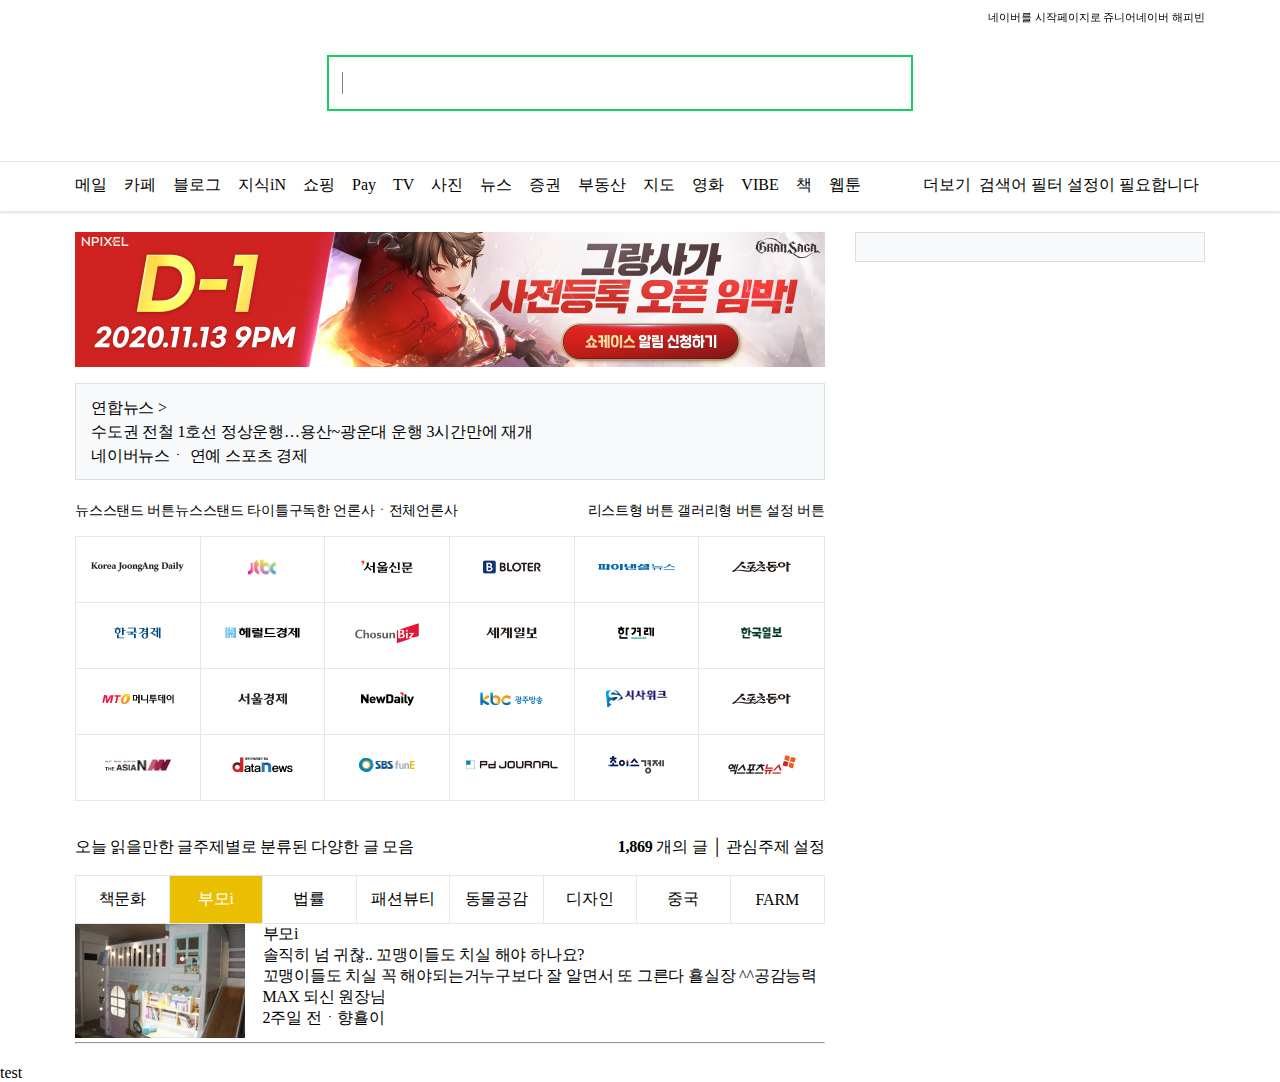
<file: naver_과정/index.html>
<!DOCTYPE html>
<html lang="kor">
<head>
    <title>NAVER</title>
    <meta charset="utf-8" />
    <meta http-equiv="X-UA-Compatible" content="IE=edge" />
    <meta name="viewport" content="width=device-width,initial-scale=1.0,minimum-scale=1.0,maximum-scale=1.0,user-scalable=no">
    <link rel="stylesheet" type="text/css" href="css/style.css">
</head>
<body>
    <div id="container">
        
        <!-- 상단 영역 ------------------------------------------------------------------------------------------------------------------------------------------------------>
        <div id="header">
            <div id="header_top">
                <div id="top_mn">
                <ul>
                    <li><a href="#">네이버를 시작페이지로</a></li>
                    <li><a href="#">쥬니어네이버</a></li>
                    <li><a href="#">해피빈</a></li>
                </ul>
            </div>
            <div id="header_search" class="clear">
                <div id="logo">네이버 로고</div>
                <div id="search_bar" class="cursor">
                    <label for="search" id="search_lb">검색창</label>
                    <fieldset>
                        <input type="text" name="search" id="search" />
                    </fieldset>
                    <i></i>
                </div>
            </div>
            </div>
        </div>
        <div id="header_bottom">
            <div id="header_bottom_area" class="clear">
                <div id="navi">
                    <ul>
                        <li><a href="#">메일</a></li>
                        <li><a href="#">카페</a></li>
                        <li><a href="#">블로그</a></li>
                        <li><a href="#">지식iN</a></li>
                        <li><a href="#">쇼핑</a></li>
                        <li><a href="#">Pay</a></li>
                        <li><a href="#">TV</a></li>
                        <li><a href="#">사진</a></li>
                        <li><a href="#">뉴스</a></li>
                        <li><a href="#">증권</a></li>
                        <li><a href="#">부동산</a></li>
                        <li><a href="#">지도</a></li>
                        <li><a href="#">영화</a></li>
                        <li><a href="#">VIBE</a></li>
                        <li><a href="#">책</a></li>
                        <li><a href="#">웹툰</a></li>
                    </ul>
                </div>
                <div id="more_view"><a href="#">더보기</a></div>
                <div id="ranking">검색어 필터 설정이 필요합니다</div>
            </div>
        </div>
        

        <!-- 중간 영역 ------------------------------------------------------------------------------------------------------------------------------------------------------>
        <div id="content" class="clear"> 
            <div id="article">
                <div class="topbn"><a href="#"><img src="img/topbn.jpg" alt="탑배너" /></a></div>
                <div class="newsbn1">
                    <ul>
                        <li><a href="#">연합뉴스 ></a></li>
                        <li><a href="#">수도권 전철 1호선 정상운행…용산~광운대 운행 3시간만에 재개</a></li>
                        <li>
                            <a href="#">네이버뉴스</a>ㆍ
                            <a href="#">연예</a>
                            <a href="#">스포츠</a>
                            <a href="#">경제</a>
                        </li>
                    </ul>
                </div>
                <div class="newsbn2">
                    <div class="newsbn2_pd clear">
                        <div class="newsbn2_icon1">뉴스스탠드 버튼</div>
                        <div class="newsbn2_title">뉴스스탠드 타이틀</div>
                        <div class="newsbn2_title2">구독한 언론사<span>ㆍ</span></div>
                        <div class="newsbn2_title3">전체언론사</div>
                        <div class="newsbn2_icons">
                            <div class="newsbn2_icon2">리스트형 버튼</div>
                            <div class="newsbn2_icon3">갤러리형 버튼</div>
                            <div class="newsbn2_icon4">설정 버튼</div>
                        </div>
                    </div>
                    <table width="100%" cellpadding="0" cellspacing="0">
                        <tr>
                            <td><img src="img/newsbn/newsbn01-1.png"></td>
                            <td><img src="img/newsbn/newsbn01-2.png"></td>
                            <td><img src="img/newsbn/newsbn01-3.png"></td>
                            <td><img src="img/newsbn/newsbn01-4.png"></td>
                            <td><img src="img/newsbn/newsbn01-5.png"></td>
                            <td><img src="img/newsbn/newsbn01-6.png"></td>
                        </tr>
                        <tr>
                            <td><img src="img/newsbn/newsbn02-1.png"></td>
                            <td><img src="img/newsbn/newsbn02-2.png"></td>
                            <td><img src="img/newsbn/newsbn02-3.png"></td>
                            <td><img src="img/newsbn/newsbn02-4.png"></td>
                            <td><img src="img/newsbn/newsbn02-5.png"></td>
                            <td><img src="img/newsbn/newsbn02-6.png"></td>
                        </tr>
                        <tr>
                            <td><img src="img/newsbn/newsbn03-1.png"></td>
                            <td><img src="img/newsbn/newsbn03-2.png"></td>
                            <td><img src="img/newsbn/newsbn03-3.png"></td>
                            <td><img src="img/newsbn/newsbn03-4.png"></td>
                            <td><img src="img/newsbn/newsbn03-5.png"></td>
                            <td><img src="img/newsbn/newsbn01-6.png"></td>
                        </tr>
                        <tr id="tr_border_none">
                            <td><img src="img/newsbn/newsbn04-1.png"></td>
                            <td><img src="img/newsbn/newsbn04-2.png"></td>
                            <td><img src="img/newsbn/newsbn04-3.png"></td>
                            <td><img src="img/newsbn/newsbn04-4.png"></td>
                            <td><img src="img/newsbn/newsbn04-5.png"></td>
                            <td><img src="img/newsbn/newsbn04-6.png"></td>
                        </tr>
                    </table>
                    <div class="newsbnbt"><a href="#">뉴스버튼</a></div>
                </div>
                <div class="read clear">
                    <div class="read_left"><span>오늘 읽을만한 글</span>주제별로 분류된 다양한 글 모음</div>
                    <div class="read_right"><b>1,869</b> 개의 글 │ <div><a href="#">관심주제 설정</a></div></div>
                </div>

                <div class="today_art">
                    <table width="100%" cellpadding="0" cellspacing="0">
                            <tr>
                                <td>책문화</td>
                                <td>부모i</td>
                                <td>법률</td></td>
                                <td>패션뷰티</td>
                                <td>동물공감</td>
                                <td>디자인</td>
                                <td>중국</td>
                                <td>FARM</td>
                            </tr>
                    </table>
                    <div class="today_art_bt"><a href="#">이전버튼</a></div>
                    <div class="today_art_bt2"><a href="#">다음버튼</a></div>
                </div>

                <div class="parent_art clear">
                    <div class="conimg"><img src="img/mdbn/mdbn01.jpg" /></div>
                    <div class="context">
                        <span>부모i</span>
                        <span>솔직히 넘 귀찮.. 꼬맹이들도 치실 해야 하나요?</span><!--
                        ​​--><span>꼬맹이들도 치실 꼭 해야되는거누구보다 잘 알면서 또 그른다 횰실장 ^^​​​​​​공감능력 MAX 되신 원장님</span>
                        <span>2주일 전ㆍ향횰이</span>
                    </div>
                </div>

                <hr />

            </div>
            <div id="aside">
                <div id="login_box">

                </div>
            </div>
        </div>
        <!-- 하단 영역 ------------------------------------------------------------------------------------------------------------------------------------------------------>
        <div id="footer">
            <div id="footer_inner">
                test
            </div>
        </div>
    </div>
</body>
</html>
</file>
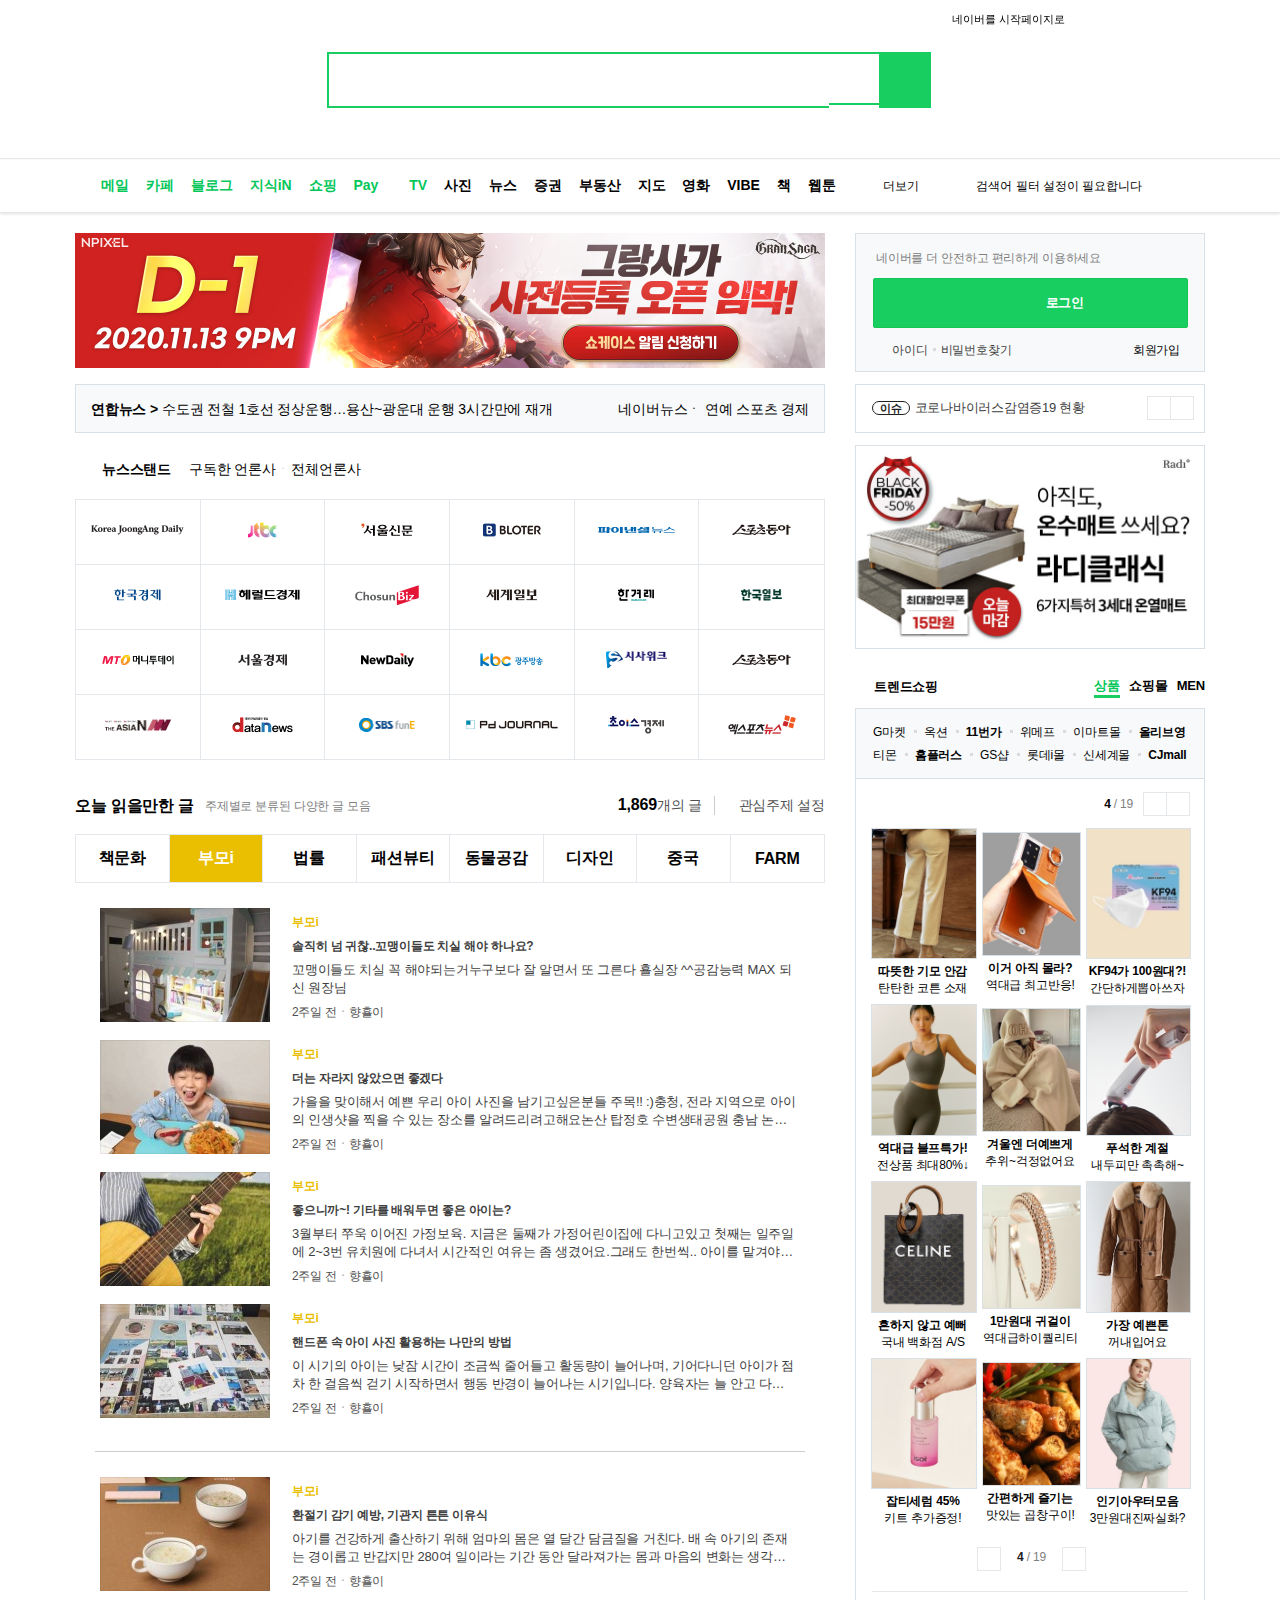
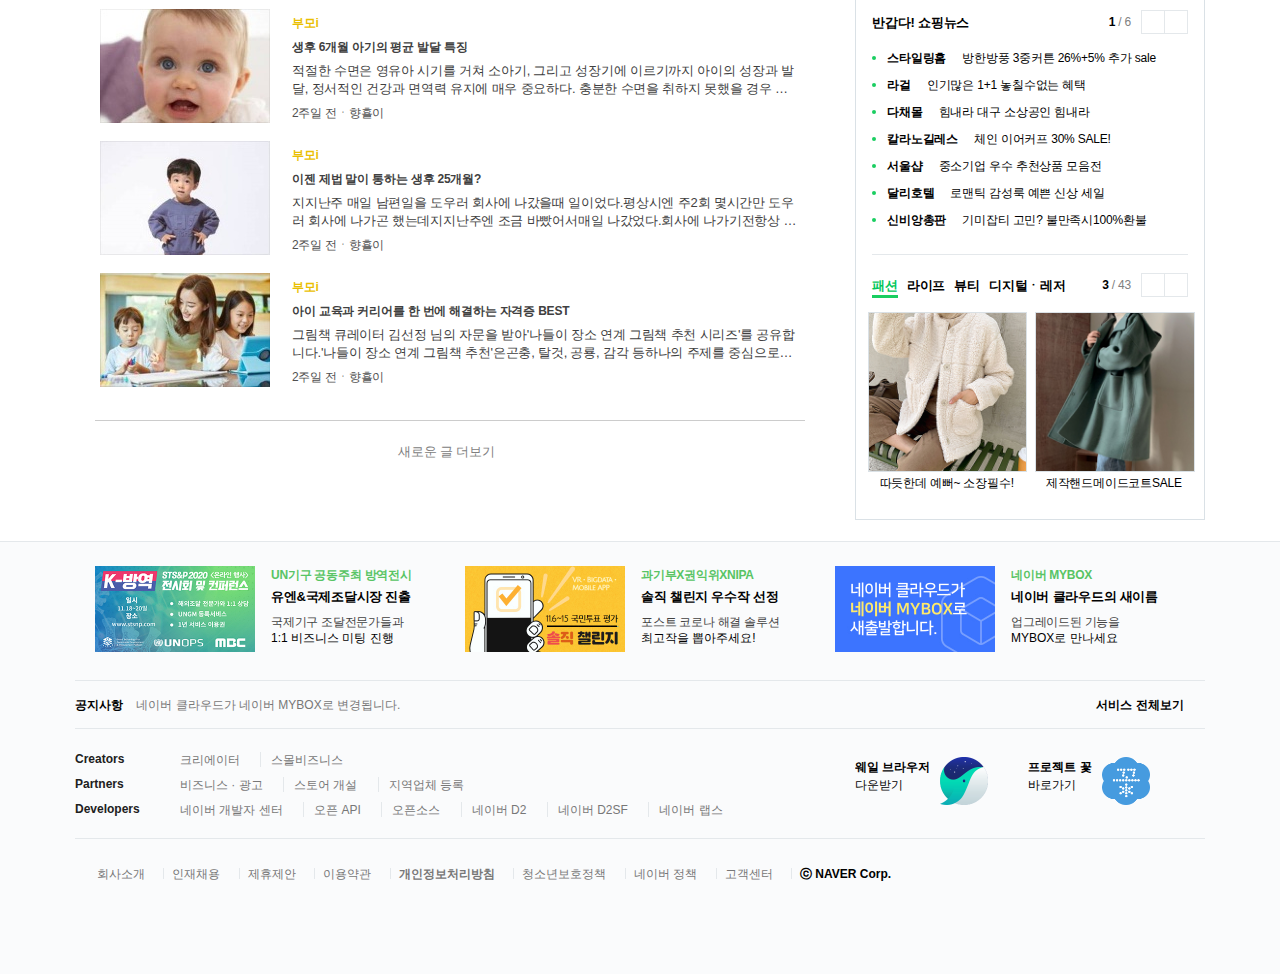
<file: naver_최종/index.html>
<!DOCTYPE html>
<html lang="kor">
<head>
    <title>NAVER</title>
    <meta charset="utf-8" />
    <meta http-equiv="X-UA-Compatible" content="IE=edge" />
    <meta name="viewport" content="width=device-width,initial-scale=1.0,minimum-scale=1.0,maximum-scale=1.0,user-scalable=no">
    <link rel="stylesheet" type="text/css" href="css/style.css">
    <link rel="stylesheet" type="text/css" href="css/style_aside.css">

    <link rel="apple-touch-icon" href="img/icon.png" />
    <link rel="shortcut icon" href="img/icon.png" />
</head>
<body>
    <div id="container">
        
        <!-- 상단 영역 ------------------------------------------------------------------------------------------------------------------------------------------------------>
        <div id="header">
            <div id="header_top">
                <div id="top_mn">
                    <ul>
                        <li class="gonaver1"><a href="#">네이버를 시작페이지로</a></li>
                        <li><a href="#"></a></li>
                        <li><a href="#" alt="쥬니어네이버"></a></li>
                        <li><a href="#" alt="해피빈"></a></li>
                    </ul>
                </div>
            </div>
            <div id="header_search" class="clear">
                <div id="logo">네이버 로고</div>
                <div id="search_bar" class="cursor clear">
                    <label for="search" id="search_lb">검색창</label>
                    <fieldset>
                        <input type="text" name="search" id="search" />
                    </fieldset>
                    <div class="search_bar_img clear">
                        <div class="kbdimg"><a href="#" alt="키보드"></a></div>
                        <div class="triimg"><a href="#" alt="화살표"></a></div>
                        <div class="schimg1"><a href="#" alt="돋보기"></a></div>
                    </div>
                </div>
            </div>
            </div>
        </div>
        <div id="header_bottom">
            <div id="header_bottom_area" class="clear">
                <div id="navi">
                    <div id="mailicon"><a href="#">메일아이콘</a></div>
                    <ul>
                        <span>
                            <li><a href="#">메일</a></li>
                            <li><a href="#">카페</a></li>
                            <li><a href="#">블로그</a></li>
                            <li><a href="#">지식iN</a></li>
                            <li><a href="#">쇼핑</a></li>
                            <li><a href="#">Pay</a></li>
                            <li class="tvicon"><a href="#"></a></li>
                            <li><a href="#">TV</a></li>
                        </span>
                        <b>
                        <li><a href="#">사진</a></li>
                        <li><a href="#">뉴스</a></li>
                        <li><a href="#">증권</a></li>
                        <li><a href="#">부동산</a></li>
                        <li><a href="#">지도</a></li>
                        <li><a href="#">영화</a></li>
                        <li><a href="#">VIBE</a></li>
                        <li><a href="#">책</a></li>
                        <li><a href="#">웹툰</a></li>
                        </b>
                    </ul>
                </div>
                <div class="moremore">
                    <div id="more_view"><a href="#">더보기</a></div>
                    <div class="more_i"><a href="#"></a></div>
                    <div id="ranking"><a href="#">검색어 필터 설정이 필요합니다</a></div>
                </div>
            </div>
        </div>
        

        <!-- 중간 영역 ------------------------------------------------------------------------------------------------------------------------------------------------------>
        <div id="content" class="clear"> 
            <!---------- 아티클 -------------------------------------------------------------------------------------------------------->
            <div id="article">
                <div class="topbn"><a href="#"><img src="img/topbn.jpg" alt="탑배너" /></a></div>
                <div class="newsbn1">
                    <ul>
                        <li><a href="#"><b>연합뉴스 ></b></a></li>
                        <li class="newsline"><a href="#">수도권 전철 1호선 정상운행…용산~광운대 운행 3시간만에 재개</a></li>
                        <li>
                            <a href="#">네이버뉴스</a>ㆍ
                            <a href="#">연예</a>
                            <a href="#">스포츠</a>
                            <a href="#">경제</a>
                        </li>
                    </ul>
                </div>
                <div class="newsbn2">
                    <div class="newsbn2_pd clear">
                        <div class="newsbn2_icon1"><a href="#">뉴스스탠드 버튼</a></div>
                        <div class="newsbn2_title"><a href="#">뉴스스탠드</a></div>
                        <div class="newsbn2_icon5"><a href="#">뉴스스탠드 화살표</a></div>
                        <div class="newsbn2_title2">구독한 언론사<span>ㆍ</span></div>
                        <div class="newsbn2_title3">전체언론사</div>
                        <div class="newsbn2_icons">
                            <div class="newsbn2_icon2"><a href="#"></a></div>
                            <div class="newsbn2_icon3"><a href="#"></a></div>
                            <div class="newsbn2_icon4"><a href="#"></a></div>
                        </div>
                    </div>
                    <table width="100%" cellpadding="0" cellspacing="0">
                        <tr>
                            <td><img src="img/newsbn/newsbn01-1.png"></td>
                            <td><img src="img/newsbn/newsbn01-2.png"></td>
                            <td><img src="img/newsbn/newsbn01-3.png"></td>
                            <td><img src="img/newsbn/newsbn01-4.png"></td>
                            <td><img src="img/newsbn/newsbn01-5.png"></td>
                            <td><img src="img/newsbn/newsbn01-6.png"></td>
                        </tr>
                        <tr>
                            <td><img src="img/newsbn/newsbn02-1.png"></td>
                            <td><img src="img/newsbn/newsbn02-2.png"></td>
                            <td><img src="img/newsbn/newsbn02-3.png"></td>
                            <td><img src="img/newsbn/newsbn02-4.png"></td>
                            <td><img src="img/newsbn/newsbn02-5.png"></td>
                            <td><img src="img/newsbn/newsbn02-6.png"></td>
                        </tr>
                        <tr>
                            <td><img src="img/newsbn/newsbn03-1.png"></td>
                            <td><img src="img/newsbn/newsbn03-2.png"></td>
                            <td><img src="img/newsbn/newsbn03-3.png"></td>
                            <td><img src="img/newsbn/newsbn03-4.png"></td>
                            <td><img src="img/newsbn/newsbn03-5.png"></td>
                            <td><img src="img/newsbn/newsbn01-6.png"></td>
                        </tr>
                        <tr id="tr_border_none">
                            <td><img src="img/newsbn/newsbn04-1.png"></td>
                            <td><img src="img/newsbn/newsbn04-2.png"></td>
                            <td><img src="img/newsbn/newsbn04-3.png"></td>
                            <td><img src="img/newsbn/newsbn04-4.png"></td>
                            <td><img src="img/newsbn/newsbn04-5.png"></td>
                            <td><img src="img/newsbn/newsbn04-6.png"></td>
                        </tr>
                    </table>
                    <div class="newsbnbt"><a href="#">뉴스버튼</a></div>
                </div>
                <div class="read clear">
                    <div class="read_left"><b>오늘 읽을만한 글</b><span> 주제별로 분류된 다양한 글 모음</span></div>
                    <div class="read_right">
                        <div class="howmany"><b>1,869</b><span>개의 글</span></div>
                        <div class="setimg"><a href="#">톱니바퀴</a></div>
                        <div class="newsline"><a href="#"><span>관심주제 설정</span></a></div>
                    </div>
                </div>

                <div class="today_art">
                    <table width="100%" cellpadding="0" cellspacing="0">
                            <tr class="today_td">
                                <td>책문화</td>
                                <td>부모i</td>
                                <td>법률</td>
                                <td>패션뷰티</td>
                                <td>동물공감</td>
                                <td>디자인</td>
                                <td>중국</td>
                                <td>FARM</td>
                            </tr>

                    </table>
                    <div class="today_art_bt"><a href="#">이전버튼</a></div>
                    <div class="today_art_bt2"><a href="#">다음버튼</a></div>
                </div>

                <div class="parent_art clear">
                    <ul>
                        <li>
                            <a href="#">
                                <div class="conimg"><img src="img/mdbn/mdbn01.jpg" /></div>
                                <div class="context">
                                    <ul>
                                        <li id="parenti"><span>부모i</span></li>
                                        <li class="text_title"><span>솔직히 넘 귀찮..꼬맹이들도 치실 해야 하나요?</span></li>
                                        <li class="text_desc"><span>꼬맹이들도 치실 꼭 해야되는거누구보다 잘 알면서 또 그른다 횰실장 ^^​​​​​​공감능력 MAX 되신 원장님</span></li>
                                        <li class="text_writer"><span>2주일 전ㆍ향횰이</span></li>
                                    </ul>
                                </div>
                            </a>
                        </li>
                        <li>
                            <a href="#">
                                <div class="conimg"><img src="img/mdbn/mdbn02.jpg" /></div>
                                <div class="context">
                                    <ul>

                                        <li id="parenti"><span>부모i</span></li>
                                        <li class="text_title"><span>더는 자라지 않았으면 좋겠다</span></li>
                                        <li id="text_desc"><span>가을을 맞이해서 예쁜 우리 아이 사진을 남기고싶은분들 주목!! :)충청, 전라 지역으로 아이의 인생샷을 찍을 수 있는 장소를 알려드리려고해요​​​​​​논산 탑정호 수변생태공원 충남 논산시 부적면 충곡리 287-8예쁜 딸기모형이 있는곳으로 유명한 탑정호 수변생태공원이에요딸기좋아하는 아이라면 꼭 한번 들러보세요 공원자체도 넓고 잘 가꿔져 있고탑정호를 따라 수변</span></li>
                                        <li class="text_writer"><span>2주일 전ㆍ향횰이</span></li>
                                    </ul>
                                </div>
                            </a>
                        </li>
                        <li>
                            <a href="#">
                                <div class="conimg"><img src="img/mdbn/mdbn03.jpg" /></div>
                                <div class="context">
                                    <ul>
                                        <li id="parenti"><span>부모i</span></li>
                                        <li class="text_title"><span>좋으니까~! 기타를 배워두면 좋은 아이는?</span></li>
                                        <li><span>3월부터 쭈욱 이어진 가정보육. 지금은 둘째가 가정어린이집에 다니고있고 첫째는 일주일에 2~3번 유치원에 다녀서 시간적인 여유는 좀 생겼어요.​그래도 한번씩.. 아이를 맡겨야할 일이 생기더라구요. 저같은 경우엔 제가 아파서 병원에 가서 검사를 받아야했을 때, (치과치료나 내시경검사.. 자주는 아니지만 이럴일이 한번쯤은 있더라구요)회의가 잡혔을 때 (도우미</span></li>
                                        <li class="text_writer"><span>2주일 전ㆍ향횰이</span></li>
                                    </ul>
                                </div>
                            </a>
                        </li>
                        <li>
                            <a href="#">
                                <div class="conimg"><img src="img/mdbn/mdbn04.jpg" /></div>
                                <div class="context">
                                    <ul>
                                        <li id="parenti"><span>부모i</span></li>
                                        <li class="text_title"><span>핸드폰 속 아이 사진 활용하는 나만의 방법</span></li>
                                        <li><span>이 시기의 아이는 낮잠 시간이 조금씩 줄어들고 활동량이 늘어나며, 기어다니던 아이가 점차 한 걸음씩 걷기 시작하면서 행동 반경이 늘어나는 시기입니다. 양육자는 늘 안고 다녀야 했던 아이가 걸어 다니게 되면 좀 편해질 것 같지만 12개월 전보다 양육하는 것이 훨씬 힘들어져 양육자가 지치게 되는 시기입니다. 독립성과 의존성이 같이 나타나는 이 시기!! 이것만</span></li>
                                        <li class="text_writer"><span>2주일 전ㆍ향횰이</span></li>
                                    </ul>
                                </div>
                            </a>
                        </li>
                    </ul>
                </div>

                <div class="parent_art clear">
                    <ul>
                        <li>
                            <a href="#">
                                <div class="conimg"><img src="img/mdbn/mdbn05.jpg" /></div>
                                <div class="context">
                                    <ul>
                                        <li id="parenti"><span>부모i</span></li>
                                        <li class="text_title"><span>환절기 감기 예방, 기관지 튼튼 이유식</span></li>
                                        <li><span>아기를 건강하게 출산하기 위해 엄마의 몸은 열 달간 담금질을 거친다. 배 속 아기의 존재는 경이롭고 반갑지만 280여 일이라는 기간 동안 달라져가는 몸과 마음의 변화는 생각만큼 익숙하지 않고 때로는 몹시도 당황스럽다. “임신이 이런 거였어?” 임신부를 웃기고 울리는 임신·출산 리얼 리뷰.1 ‘침덧’,</span></li>
                                        <li class="text_writer"><span>2주일 전ㆍ향횰이</span></li>
                                    </ul>
                                </div>
                            </a>
                        </li>
                        <li>
                            <a href="#">
                                <div class="conimg"><img src="img/mdbn/mdbn06.jpg" /></div>
                                <div class="context">
                                    <ul>
                                        <li id="parenti"><span>부모i</span></li>
                                        <li class="text_title"><span>생후 6개월 아기의 평균 발달 특징</span></li>
                                        <li><span>적절한 수면은 영유아 시기를 거쳐 소아기, 그리고 성장기에 이르기까지 아이의 성장과 발달, 정서적인 건강과 면역력 유지에 매우 중요하다. 충분한 수면을 취하지 못했을 경우 아이들의 성장발달에 어떤 영향을 미치는지 알아보도록 하자. A. 우리가 잘 알고 있듯이 성장호르몬은 밤 10시경에 분비되기 시작해서 새벽 2시에 최고치에 이른다. 특히 성장기에 있는 아이</span></li>
                                        <li class="text_writer"><span>2주일 전ㆍ향횰이</span></li>
                                    </ul>
                                </div>
                            </a>
                        </li>
                        <li>
                            <a href="#">
                                <div class="conimg"><img src="img/mdbn/mdbn07.jpg" /></div>
                                <div class="context">
                                    <ul>
                                        <li id="parenti"><span>부모i</span></li>
                                        <li class="text_title"><span>이젠 제법 말이 통하는 생후 25개월?</span></li>
                                        <li><span>지지난주 매일 남편일을 도우러 회사에 나갔을때 일이었다.평상시엔 주2회 몇시간만 도우러 회사에 나가곤 했는데지지난주엔 조금 바빴어서매일 나갔었다.​회사에 나가기전항상 아이들의 밥을 챙겨놓고 나가야 해서마음이 좀 급하다.​거기다 다른 일까지 겹쳐버리면막 마음이</span></li>
                                        <li class="text_writer"><span>2주일 전ㆍ향횰이</span></li>
                                    </ul>
                                </div>
                            </a>
                        </li>
                        <li>
                            <a href="#">
                                <div class="conimg"><img src="img/mdbn/mdbn08.jpg" /></div>
                                <div class="context">
                                    <ul>
                                        <li id="parenti"><span>부모i</span></li>
                                        <li class="text_title"><span>아이 교육과 커리어를 한 번에 해결하는 자격증 BEST</span></li>
                                        <li class="text_desc"><span>그림책 큐레이터 김선정 님의 자문을 받아'나들이 장소 연계 그림책 추천 시리즈'를 공유합니다.'나들이 장소 연계 그림책 추천'은곤충, 탈것, 공룡, 감각 등하나의 주제를 중심으로큐레이션 된 그림책과 나들이 장소를 함께 소개할 예정이에요.​세상에서 가장 소중한 나의 몸 구석구석을 재미있는 이야기와 함께 알려주는 그림책들로 모았어요. 나의 건</span></li>
                                        <li class="text_writer"><span>2주일 전ㆍ향횰이</span></li>
                                    </ul>
                                </div>
                            </a>
                        </li>
                    </ul>
                </div>

                <div class="plusbt"><a href="#"><span>더보기버튼</span></a></div>
                <div id="newmore">새로운 글 더보기</div>
                <div class="box1"></div>
            </div>

            <!---------- 에이사이드 -------------------------------------------------------------------------------------------------------->  
            <div id="aside">
                <div id="login_box">
                    <h2 class="blind">로그인</h2>
                    <p class="login_msg">네이버를 더 안전하고 편리하게 이용하세요</p>
                    <a href="#" class="link_login">
                        <i class="ico_naver">네이버</i>
                        로그인
                    </a>
                    <div class="login_sub_bt" class="clear">
                        <a href="#" class="id_find">아이디</a>
                        <a href="#" class="pw_find">비밀번호찾기</a>
                        <a href="#" class="join">회원가입</a>
                    </div>
                </div>

                <div class="timesquare">
                    <h2 class="blind">타임스퀘어</h2>
                    <a href="#" class="news_card">
                        <i class="news_badge">이슈</i>
                        <span class="news">코로나바이러스감염증19 현황</span>
                    </a>
                    <div class="card_nav clear">
                        <a href="#" role="button" class="btn_nav btn_prev"><span class="blind">이전</span></a>
                        <a href="#" role="button" class="btn_nav btn_next"><span class="blind">다음</span></a>
                    </div>
                </div>

                <a href="#" class="bnimg"><img src="img/aside/asidetopbn.jpg" alt="온수매트 라디클래식"/></a>

                <div class="shop_title clear">
                    <h1 class="shop_link"><a href="#">트렌드쇼핑</a></h1>
                    <ul>
                        <li><a href="#">상품</a></li>
                        <li><a href="#">쇼핑몰</a></li>
                        <li><a href="#">MEN</a></li>
                    </ul>
                </div>

                <div class="shop_group">
                    <div class="shoppingmall_group">
                        <ul class="shop_list">
                            <li><a href="#">G마켓</a></li>
                            <li><a href="#">옥션</a></li>
                            <li><a href="#"><b>11번가</b></a></li>
                            <li><a href="#">위메프</a></li>
                            <li><a href="#">이마트몰</a></li>
                            <li><a href="#"><b>올리브영</b></a></li>
                        </ul>
                        <ul class="shop_list">
                            <li><a href="#">티몬</a></li>
                            <li><a href="#"><b>홈플러스</b></a></li>
                            <li><a href="#">GS샵</a></li>
                            <li><a href="#">롯데i몰</a></li>
                            <li><a href="#">신세계몰</a></li>
                            <li><a href="#"><b>CJmall</b></a></li>
                        </ul>
                    </div>
                    <div class="shop_goods">
                        <div class="shop_control">
                            <div class="num_box"><b>4</b> / 19</div>
                            <div class="shop_nav">
                                <a href="#" role="button" class="btn_nav btn_prev"><span class="blind">이전</span></a>
                                <a href="#" role="button" class="btn_nav btn_next"><span class="blind">다음</span></a>
                            </div>
                        </div>
                        <div class="goods_list">
                            <table cellspacing="7px" cellspacing="0">
                                <tr>
                                    <td>
                                        <img src="img/asidemdbn/asidemdbn01-1.jpg" alt="따뜻한 기모 안감 바지" />
                                        <span class="gd_title">따뜻한 기모 안감</span>
                                        <span class="gd_con">탄탄한 코튼 소재</span>
                                    </td>
                                    <td>
                                        <img src="img/asidemdbn/asidemdbn01-2.jpg" alt="포켓링 범퍼케이스" />
                                        <span class="gd_title">이거 아직 몰라?</span>
                                        <span class="gd_con">역대급 최고반응!</span>
                                    </td>
                                    <td>
                                        <img src="img/asidemdbn/asidemdbn01-3.jpg" alt="KF94 마스크" />
                                        <span class="gd_title">KF94가 100원대?!</span>
                                        <span class="gd_con">간단하게뽑아쓰자</span>
                                    </td>
                                </tr>
                                <tr>
                                    <td>
                                        <img src="img/asidemdbn/asidemdbn02-1.jpg" alt="안다르 할인" />
                                        <span class="gd_title">역대급 블프특가!</span>
                                        <span class="gd_con">전상품 최대80%↓</span>
                                    </td>
                                    <td>
                                        <img src="img/asidemdbn/asidemdbn02-2.jpg" alt="따뜻한 후드원피스" />
                                        <span class="gd_title">겨울엔 더예쁘게</span>
                                        <span class="gd_con">추위~걱정없어요</span>
                                    </td>
                                    <td>
                                        <img src="img/asidemdbn/asidemdbn02-3.jpg" alt="두피마사지기" />
                                        <span class="gd_title">푸석한 계절</span>
                                        <span class="gd_con">내두피만 촉촉해~</span>
                                    </td>
                                </tr>
                                <tr>
                                    <td>
                                        <img src="img/asidemdbn/asidemdbn03-1.jpg" alt="명품" />
                                        <span class="gd_title">흔하지 않고 예뻐</span>
                                        <span class="gd_con">국내 백화점 A/S</span>
                                    </td>
                                    <td>
                                        <img src="img/asidemdbn/asidemdbn03-2.jpg" alt="1만원대 귀걸이" />
                                        <span class="gd_title">1만원대 귀걸이</span>
                                        <span class="gd_con">역대급하이퀄리티</span>
                                    </td>
                                    <td>
                                        <img src="img/asidemdbn/asidemdbn03-3.jpg" alt="가장 예쁜톤의 패딩코트" />
                                        <span class="gd_title">가장 예쁜톤</span>
                                        <span class="gd_con">꺼내입어요</span>
                                    </td>
                                </tr>
                                <tr>
                                    <td>
                                        <img src="img/asidemdbn/asidemdbn04-1.jpg" alt="잡티세럼" />
                                        <span class="gd_title">잡티세럼 45%</span>
                                        <span class="gd_con">키트 추가증정!</span>
                                    </td>
                                    <td>
                                        <img src="img/asidemdbn/asidemdbn04-2.jpg" alt="간편하게 즐기는 곱창구이" />
                                        <span class="gd_title">간편하게 즐기는</span>
                                        <span class="gd_con">맛있는 곱창구이!</span>
                                    </td>
                                    <td>
                                        <img src="img/asidemdbn/asidemdbn04-3.jpg" alt="인기 아우터 모음" />
                                        <span class="gd_title">인기아우터모음</span>
                                        <span class="gd_con">3만원대진짜실화?</span>
                                    </td>
                                </tr>
                            </table>

                            <div class="shop_page">
                                <div class="shop_page_control">
                                        <a href="#" role="button" class="btn_nav btn_prev"><span class="blind">이전</span></a>
                                        <a href="#" class="btn_nav_text"><b>4</b> / 19</a>
                                        <a href="#" role="button" class="btn_nav btn_next"><span class="blind">다음</span></a>
                                </div>
                            </div>
                        </div>

                        <div class="shop_news clear">
                            <div class="shop_news_title">반갑다! 쇼핑뉴스</div>
                            <div class="shop_control2 clear">
                                <div class="num_box"><b>1</b> / 6</div>
                                <div class="shop_nav">
                                        <a href="#" role="button" class="btn_nav btn_prev"><span class="blind">이전</span></a>
                                        <a href="#" role="button" class="btn_nav btn_next"><span class="blind">다음</span></a>
                                </div>
                            </div>
                        </div>

                        <ul class="list_event">
                            <li>
                                <a href="#">
                                    <span class="ev_title">스타일링홈</span>
                                    <span class="ev_txt">방한방풍 3중커튼 26%+5% 추가 sale</span>
                                </a>
                            </li>
                            <li>
                                <a href="#">
                                    <span class="ev_title">라걸</span>
                                    <span class="ev_txt">인기많은 1+1 놓칠수없는 혜택</span>
                                </a>
                            </li>
                            <li>
                                <a href="#">
                                    <span class="ev_title">다채몰</span>
                                    <span class="ev_txt">힘내라 대구 소상공인 힘내라</span>
                                </a>
                            </li>
                            <li>
                                <a href="#">
                                    <span class="ev_title">칼라노길레스</span>
                                    <span class="ev_txt">체인 이어커프 30% SALE!</span>
                                </a>
                            </li>
                            <li>
                                <a href="#">
                                    <span class="ev_title">서울샵</span>
                                    <span class="ev_txt">중소기업 우수 추천상품 모음전</span>
                                </a>
                            </li>
                            <li>
                                <a href="#">
                                    <span class="ev_title">달리호텔</span>
                                    <span class="ev_txt">로맨틱 감성룩 예쁜 신상 세일</span>
                                </a>
                            </li>
                            <li>
                                <a href="#">
                                    <span class="ev_title">신비앙총판</span>
                                    <span class="ev_txt">기미잡티 고민? 불만족시100%환불</span>
                                </a>
                            </li>
                        </ul>

                        <div class="shop_ct clear">
                            <div class="shop_category">
                                <ul>
                                    <li><a href="#">패션</a></li>
                                    <li><a href="#">라이프</a></li>
                                    <li><a href="#">뷰티</a></li>
                                    <li><a href="#">디지털ㆍ레저</a></li>
                                </ul>
                            </div>
                            <div class="shop_control2 clear">
                                <div class="num_box"><b>3</b> / 43</div>
                                <div class="shop_nav">
                                        <a href="#" role="button" class="btn_nav btn_prev"><span class="blind">이전</span></a>
                                        <a href="#" role="button" class="btn_nav btn_next"><span class="blind">다음</span></a>
                                </div>
                            </div>
                        </div>

                        <div class="shop_category_goods">
                            <ul>
                                <li>
                                    <a href="#">
                                        <img src="img/aside/asidebtbn01.jpg" alt="따뜻한 외투" style="border: 1px solid #dae1e6;" />
                                        <span>따듯한데 예뻐~ 소장필수!</span>
                                    </a>
                                </li>
                                <li>
                                    <a href="#">
                                        <div><img src="img/aside/asidebtbn02.jpg" alt="제작핸드메이드코트SALE" style="border: 1px solid #dae1e6;" /></div>
                                        <span>제작핸드메이드코트SALE</span>
                                    </a>
                                </li>
                            </ul>
                        </div>
                        
                    </div>
                </div>
            </div>
        </div>
        <!-- 하단 영역 ------------------------------------------------------------------------------------------------------------------------------------------------------>
        <div id="footer">
            <div id="footer_inner">
                <div class="banner_area">
                    <div class="da_box_wrap">
                        <div class="da_public clear">
                            <div class="ft_bnimg"><img src="img/btbn01.jpg" alt="k방역 전시회 및 컨퍼런스" /></div>
                            <div class="ft_bncon">
                                <b><span class="ft_bntitle">UN기구 공동주최 방역전시</span>
                                <span class="ft_bntext1"><a href="#">유엔&국제조달시장 진출</a></span></b>
                                <span class="ft_bntext2">국제기구 조달전문가들과</span>
                                <span class="ft_bntext3">1:1 비즈니스 미팅 진행</span>                         
                            </div>
                        </div>
                        <div class="da_public clear">
                            <div class="ft_bnimg"><img src="img/btbn02.jpg" alt="k방역 전시회 및 컨퍼런스" /></div>
                            <div class="ft_bncon">
                                <b><span class="ft_bntitle">과기부X권익위XNIPA</span>
                                <span class="ft_bntext1"><a href="#">솔직 챌린지 우수작 선정</a></span></b>
                                <span class="ft_bntext2">포스트 코로나 해결 솔루션</span>
                                <span class="ft_bntext3">최고작을 뽑아주세요!</span>                         
                            </div>
                        </div>
                        <div class="da_public clear">
                            <div class="ft_bnimg"><img src="img/btbn03.jpg" alt="k방역 전시회 및 컨퍼런스" /></div>
                            <div class="ft_bncon">
                                <b><span class="ft_bntitle">네이버 MYBOX</span>
                                <span class="ft_bntext1"><a href="#">네이버 클라우드의 새이름</a></span></b>
                                <span class="ft_bntext2">업그레이드된 기능을</span>
                                <span class="ft_bntext3">MYBOX로 만나세요</span>                    
                            </div>
                        </div>                                               
                                      
                    </div>
                </div>

                <div class="notice_area clear">
                    <div class="notice_box">
                        <span class="notice"><a href="#"><b>공지사항</b></a></span>
                        <span class="notice_msg"><a href="#">네이버 클라우드가 네이버 MYBOX로 변경됩니다.</span>
                    </div>
                    <div class="ft_service"><a href="#"><b>서비스 전체보기</b>
                        <div class="ft_sv_more"></div></a>
                    </div>                    
                </div>


                <div class="aside_area clear">
                    <div class="partner_box_wrap">
                        <div class="partner_box" id="partner_box1">
                            <span class="pt_title">Creators</span>
                            <span class="link_pt" id="link_pt1"><a href="#" >크리에이터</a></span>
                            <span class="link_pt"><a href="#">스몰비즈니스</a></span>                            

                        </div>
                        <div class="partner_box">
                            <span class="pt_title">Partners</span>
                            <span class="link_pt" id="link_pt1"><a href="#" >비즈니스 · 광고</a></span>
                            <span class="link_pt"><a href="#">스토어 개설</a></span>
                            <span class="link_pt"><a href="#">지역업체 등록</a></span>                            

                        </div>
                        <div class="partner_box">
                            <span class="pt_title">Developers</span>
                            <span class="link_pt" id="link_pt1"><a href="#" >네이버 개발자 센터</a></span>
                            <span class="link_pt"><a href="#">오픈 API</a></span>
                            <span class="link_pt"><a href="#">오픈소스</a></span>
                            <span class="link_pt"><a href="#">네이버 D2</a></span>
                            <span class="link_pt"><a href="#">네이버 D2SF</a></span>
                            <span class="link_pt"><a href="#">네이버 랩스</a></span>                            

                        </div>                                                
                    </div>
                     
                    <div class="service_box_wrap clear">
                        <div class="service_box clear">
                            <div class=sv_text>
                                 <span class="sv_title"><b>웨일 브라우저</b></span>
                                 <span class="sv_con"><a href="#">다운받기</a></span>
                            </div>
                            <span class="sv_img"><img src="img/whale.png" /></span>
                        </div>
                    
                        <div class="service_box clear" id="sv_title1">
                            <div class=sv_text>
                                 <span class="sv_title"><b>프로젝트 꽃</b></span>
                                 <span class="sv_con"><a href="#">바로가기</a></span>
                            </div>
                            <span class="sv_img"><img src="img/flower.png" /></span>
                        </div>
                    </div>                        
                </div>


                <div class="corp_area">
                    <ul class="list_corp">
                        <li><a href="#" id="link_pt1">회사소개</a></li>
                        <li><a href="#">인재채용</a></li>
                        <li><a href="#">제휴제안</a></li>
                        <li><a href="#">이용약관</a></li>
                        <li><a href="#" id="private">개인정보처리방침</a></li>
                        <li><a href="#">청소년보호정책</a></li>
                        <li><a href="#">네이버 정책</a></li>
                        <li><a href="#">고객센터</a></li>
                        <li><a href="#"><b>ⓒ NAVER Corp.</b></a></li>
                    </ul>
                </div>                                                
        </div>
        <div class="dark_bt"><a href="#">다크 모드로 보기</a></div>
        <div class="top_bt"><a href="#">최상단 페이지로</a></div>        
    </div>
</body>
</html>
</file>
<file: naver_과정/css/style.css>
@charset "utf-8";
/*@import url(//fonts.googleapis.com/earlyaccess/notosanskr.css);*/

/* 공통 스타일 --------------------------------------------------------------------------------------------------------------------------------------------------------*/
* {
    padding: 0;
    margin: 0;
    color:#000000;
    /*font-family: "Noto Sans KR", sans-serif;*/
}
ul, ol { list-style: none; }
a {text-decoration: none;}
html, body { width: 100%; height: 100%; }
.clear:after { content:''; display: block; clear: both; float: none; }

table { border: 1px solid #e4e8ed;}

td {
    width: 16%;
    text-align: center;
    padding: 20px 0px;
    border-right: 1px solid #e4e8ed;
    border-bottom: 1px solid #e4e8ed;
}

td:last-child { border-right: 0px; }
#tr_border_none td { border-bottom: 0; }

#container { width: auto; }

fieldset { border: 0; }

/* 상단 영역 --------------------------------------------------------------------------------------------------------------------------------------------------------*/
/* -------- 우측 상단 메뉴 ----------------------------------------------------------------*/
#top_mn {
    width: 1130px;
    margin: auto;
    text-align: right;
    padding: 10px 0;
    font-size: 11px;
    color: #404040;
}
#top_mn li { display: inline-block; }

/* -------- 로고, 검색창 ----------------------------------------------------------------*/
#header {
    position: fixed;
    left: 0;
    top: 0;
    width: 100%;
    background: #ffffff;
    border-bottom: 1px solid #e4e8eb;
    z-index: 500;
}

#header_top { width: 1130px; margin: auto; }

#header_search {
    width: 1130px;
    margin: auto;
    padding: 20px 0px 50px 0px;
}

#logo { 
    float: left;
    width: 222px;
    height: 52px;
    vertical-align: top;
    background: url(https://s.pstatic.net/static/www/img/uit/2020/sp_main_1f05c0.png) no-repeat;
    background-size: 440px 410px;
    background-position: 0 -158px;
    vertical-align: top;
    text-indent: -10000px;
}

 #search_bar {
    float: left;
    width: auto;
    padding-left: 30px;
}

#search_bar label { 
    /** https://yeoninim.tistory.com/36  -->  css clip 사용하여 안보이게 설정 */
    position:absolute !important;  
    width:1px; 
    height:1px; 
    overflow:hidden;
    clip:rect(1px 1px 1px 1px); /* IE6, IE7 */
    clip:rect(1px, 1px, 1px, 1px);
}

#search_bar input {
    width: 582px;
    height: 52px;
    border: 2px solid #19ce60;
}

/* ------------------- 커서 깜빡임 ------------------------------*/
.cursor {
       position: relative;
}
.cursor i {
       position: absolute;
       width: 1px;
       height: 40%;
       background-color: gray;
       left: 45px;
       top: 30%;
       animation-name: blink;
       animation-duration: 870ms;
       animation-iteration-count: infinite;
       opacity: 1;
}

.cursor input:focus + i {
       display: none;
}

@keyframes blink {
       from { opacity: 1; }
       to { opacity: 0; }
}

/* -------- 메뉴 ----------------------------------------------------------------*/
#header_bottom {
    border-bottom: 1px solid #e4e8eb;
    -webkit-box-shadow: 0 1px 3px 0 rgba(0,0,0,.12);
    box-shadow: 0 1px 3px 0 rgba(0,0,0,.12);
    margin-top:160px;
    padding: 15px 0px;
    width: auto;
}

#header_bottom_area {
    width: 1130px;
    margin: auto;
}

#header_bottom_area #navi {
    float: left;
    width: 75%;
}

#header_bottom_area #navi ul {
    width: auto;
}

#navi li {
    display: inline-block;
    padding-right: 13px;
}

#header_bottom_area #more_view {
    float: left;
    width: 5%;
}

#header_bottom_area #ranking {
    float: left;
    width: 20%;
}


/* 중간 영역 --------------------------------------------------------------------------------------------------------------------------------------------------------*/
#content {
    width: 1130px;
    padding: 20px 30px;
    margin: 0 auto;
    letter-spacing: -.2px;
}

/* -------- 아티클 ----------------------------------------------------------------*/
#article {
    float: left;
    width: 750px;
}

/* ------------------- 탑배너 ------------------------------*/
.topbn { width: auto; }
.topbn img {
    width: 100%;
}

/* ------------------- 뉴스배너1 ------------------------------*/
.newsbn1 {
    padding: 12px 15px 11px 15px;
    background-color: #f7f9fa;
    border: 1px solid #dae1e6;
    line-height: 24px;
    margin-top:12px; 
}

/* ------------------- 뉴스배너2 ------------------------------*/
.newsbn2 {
    padding: 22px 0 16px;
    font-size: 14px;
    line-height: 18px;
    position: relative;
}

.newsbn2_icon1, .newsbn2_title, .newsbn2_title2, .newsbn2_title3 {float: left;}
.newsbn2_icons {float: right;}
.newsbn2_icons div {
    display: inline-block;
}

.newsbn2_icons {text-align: right;}

.newsbn2_pd { margin-bottom: 16px; display: block;}

.newsbn2 td {
    width: 16%;
    padding: 20px 0px;
}

.newsbn2 td img {
    height: 20px;
}


.newsbnbt {
    position: absolute;
    top:162px;
    left: -22px;
    width: 44px;
    height: 44px;
    /*background: #ff0000;*/
    background-size: 440px 410px;
    background-image: url(https://s.pstatic.net/static/www/img/uit/2020/sp_main_1f05c0.png);
    background-position: -224px -158px;
    background-repeat: no-repeat;
    z-index: 100;
    text-indent: -1000px;
}

.newsbnbt a {
    display: block;
    width: 44px;
    height: 44px;
}



/* ------------------- 오늘 읽을만한 글 ------------------------------*/
.read { padding:20px 0px 17px 0px; }
.read_left { float: left; }
.read_right { float: right; }
.read_right div { display: inline-block; }

.today_art { position: relative; }

.today_art td {
    width: 12.5%;
    padding: 13px 0px;
    border-bottom: 0;
}

.today_art td:hover {
    background-color: #eabf01;
    color: #fff;
    cursor: pointer;
}

.today_art td:nth-child(2) {
    background-color: #eabf01;
    color: #fff;
}

.today_art_bt {
    position: absolute;
    top:6px;
    left: -22px;
    width: 44px;
    height: 44px;
    /*background: #ff0000;*/
    background-size: 440px 410px;
    background-image: url(https://s.pstatic.net/static/www/img/uit/2020/sp_main_1f05c0.png);
    background-position: -86px -342px;
    background-repeat: no-repeat;
    z-index: 100;
    text-indent: -1000px;
}
.today_art_bt a {
    display: block;
    width: 44px;
    height: 44px;
}

.today_art_bt2 {
    position: absolute;
    top:6px;
    right: -22px;
    width: 44px;
    height: 44px;
    /*background: #ff0000;*/
    background-size: 440px 410px;
    background-image: url(https://s.pstatic.net/static/www/img/uit/2020/sp_main_1f05c0.png);
    background-position: -128px -342px;
    background-repeat: no-repeat;
    z-index: 100;
    text-indent: -2000px;
}
.today_art_bt2 a {
    display: block;
    width: 44px;
    height: 44px;
}

.conimg {
    float: left;
    width: 25%;
}

.context {
    float: left;
    width: 75%;
}

.context span { display: block; }

/* -------- 에이사이드 ----------------------------------------------------------------*/
#aside {
    float: right;
    width: 350px;
}

#login_box {
    padding: 16px 16px 12px 17px;
    background-color: #f7f9fa;
    border: 1px solid #dae1e6;
}
</file>
<file: naver_최종/css/style.css>
@charset "utf-8";
@font-face {
  font-family: 'Nanum Gothic';
  font-style: normal;
  src: url(//themes.googleusercontent.com/static/fonts/earlyaccess/nanumgothic/v3/NanumGothic-Bold.eot);
  src: url(//themes.googleusercontent.com/static/fonts/earlyaccess/nanumgothic/v3/NanumGothic-Bold.eot?#iefix) format('embedded-opentype'),
       url(//themes.googleusercontent.com/static/fonts/earlyaccess/nanumgothic/v3/NanumGothic-Bold.woff2) format('woff2'),
       url(//themes.googleusercontent.com/static/fonts/earlyaccess/nanumgothic/v3/NanumGothic-Bold.woff) format('woff'),
       url(//themes.googleusercontent.com/static/fonts/earlyaccess/nanumgothic/v3/NanumGothic-Bold.ttf) format('truetype');
}
@font-face {
  font-family: 'Nanum Gothic';
  font-style: normal;
  src: url(//themes.googleusercontent.com/static/fonts/earlyaccess/nanumgothic/v3/NanumGothic-Regular.eot);
  src: url(//themes.googleusercontent.com/static/fonts/earlyaccess/nanumgothic/v3/NanumGothic-Regular.eot?#iefix) format('embedded-opentype'),
       url(//themes.googleusercontent.com/static/fonts/earlyaccess/nanumgothic/v3/NanumGothic-Regular.woff2) format('woff2'),
       url(//themes.googleusercontent.com/static/fonts/earlyaccess/nanumgothic/v3/NanumGothic-Regular.woff) format('woff'),
       url(//themes.googleusercontent.com/static/fonts/earlyaccess/nanumgothic/v3/NanumGothic-Regular.ttf) format('truetype');
}
@font-face {
  font-family: 'Nanum Gothic';
  font-style: normal;
  src: url(//themes.googleusercontent.com/static/fonts/earlyaccess/nanumgothic/v3/NanumGothic-ExtraBold.eot);
  src: url(//themes.googleusercontent.com/static/fonts/earlyaccess/nanumgothic/v3/NanumGothic-ExtraBold.eot?#iefix) format('embedded-opentype'),
       url(//themes.googleusercontent.com/static/fonts/earlyaccess/nanumgothic/v3/NanumGothic-ExtraBold.woff2) format('woff2'),
       url(//themes.googleusercontent.com/static/fonts/earlyaccess/nanumgothic/v3/NanumGothic-ExtraBold.woff) format('woff'),
       url(//themes.googleusercontent.com/static/fonts/earlyaccess/nanumgothic/v3/NanumGothic-ExtraBold.ttf) format('truetype');
}
/* 공통 스타일 --------------------------------------------------------------------------------------------------------------------------------------------------------*/
* {
    padding: 0;
    margin: 0;
    color:#000000;
    /*font-family: "Noto Sans KR", sans-serif;*/
    font-family: 'Nanum Gothic', sans-serif;
}
ul, ol { list-style: none; }
a {text-decoration: none;}
html, body { width: 100%; height: 100%; }
.clear:after { content:''; display: block; clear: both; float: none; }

table { border: 1px solid #e4e8ed;}

td {
    width: 16%;
    text-align: center;
    padding: 20px 0px;
    border-right: 1px solid #e4e8ed;
    border-bottom: 1px solid #e4e8ed;
}

td:last-child { border-right: 0px; }
#tr_border_none td { border-bottom: 0; }

#container { width: auto; }

fieldset { border: 0; }

/* 상단 영역 --------------------------------------------------------------------------------------------------------------------------------------------------------*/
/* -------- 우측 상단 메뉴 ----------------------------------------------------------------*/
#top_mn {
    width: 1130px;
    margin: auto;
    text-align: right;
    padding-top: 20px;
    font-size: 11px;
    color: #404040;
}

#top_mn li { display: inline-block; }

/* -------- 로고, 검색창 ----------------------------------------------------------------*/
#header {
    position: fixed;
    left: 0;
    top: 0;
    width: 100%;
    background: #ffffff;
    border-bottom: 1px solid #e4e8eb;
    z-index: 500;
}

#header_top { width: 1130px; margin: auto; }

#header_search {
    width: 1130px;
    margin: auto;
    padding: 20px 0px 50px 0px;
}

#logo {
    float: left;
    width: 222px;
    height: 52px;
    vertical-align: top;
    background: url(https://s.pstatic.net/static/www/img/uit/2020/sp_main_1f05c0.png) no-repeat;
    background-size: 440px 410px;
    background-position: 0 -158px;
    vertical-align: top;
    text-indent: -10000px;
}

 #search_bar {
    float: left;
    width: auto;
    padding-left: 30px;
}

#search_bar label {
    /** https://yeoninim.tistory.com/36  -->  css clip 사용하여 안보이게 설정 */
    position:absolute !important;
    width:1px;
    height:1px;
    overflow:hidden;
    clip:rect(1px 1px 1px 1px); /* IE6, IE7 */
    clip:rect(1px, 1px, 1px, 1px);
}

#search_bar input {
    width: 500px;
    height: 52px;
    border-top: 2px solid #19ce60;
    border-left: 2px solid #19ce60;
    border-bottom: 2px solid #19ce60;
    border-right: 0px;
}

#search_bar fieldset {
    float: left;
}

.search_bar_img {
    float: left;
}

.search_bar_img div {
    float: left;
}

.kbdimg {
    border-top: 2px solid #19ce60;
    border-bottom: 2px solid #19ce60;
    padding: 15px 5px 15.5px 0px;
}

.kbdimg a {
    width: 20px;
    height: 12px;
    background-size: 440px 410px;
    background-image: url(https://s.pstatic.net/static/www/img/uit/2020/sp_main_1f05c0.png);
    background-position: -420px -248px;
    background-repeat: no-repeat;
    display: inline-block;
}

.kbdimg a:hover {
    width: 20px;
    height: 12px;
    background-size: 440px 410px;
    background-image: url(https://s.pstatic.net/static/www/img/uit/2020/sp_main_1f05c0.png);
    background-position: -420px -262px;
    background-repeat: no-repeat;
    display: inline-block;
}

.triimg {
    border-top: 2px solid #19ce60;
    border-bottom: 2px solid #19ce60;
    padding: 12px 10px 18.5px 5px;
}

.triimg a {
    display: inline-block;
    width: 10px;
    height: 5px;
    background-size: 440px 410px;
    background-image: url(https://s.pstatic.net/static/www/img/uit/2020/sp_main_1f05c0.png);
    background-position: -404px -258px;
    background-repeat: no-repeat;
}

.schimg1 {
    padding: 15px;
    background-color: #19ce60;
}

.schimg1 a {
    display: inline-block;
    width: 22px;
    height: 22px;
    background-image: url(https://s.pstatic.net/static/www/img/uit/2020/sp_main_1f05c0.png);
    background-position: -180px -386px;
    background-size: 440px 410px;
    background-repeat: no-repeat;
}


/* ------------------- 커서 깜빡임 ------------------------------*/
.cursor {
       position: relative;
}
.cursor i {
       position: absolute;
       width: 1px;
       height: 40%;
       background-color: gray;
       left: 45px;
       top: 30%;
       animation-name: blink;
       animation-duration: 870ms;
       animation-iteration-count: infinite;
       opacity: 1;
}

.cursor input:focus + i {
       display: none;
}

@keyframes blink {
       from { opacity: 1; }
       to { opacity: 0; }
}

/* -------- 메뉴 ----------------------------------------------------------------*/
#header_bottom {
    border-bottom: 1px solid #e4e8eb;
    -webkit-box-shadow: 0 1px 3px 0 rgba(0,0,0,.12);
    box-shadow: 0 1px 3px 0 rgba(0,0,0,.12);
    margin-top:160px;
    padding: 15px 0px;
    width: auto;
}

#header_bottom_area {
    width: 1130px;
    margin: auto;
}

#header_bottom_area #navi {
    float: left;
}

#header_bottom_area #navi ul {
    width: auto;
}

#navi li {
    display: inline-block;
    padding-right: 13px;
}

#header_bottom_area #more_view {
    float: left;
    width: 5%;
}

#header_bottom_area #ranking {
    float: left;
    width: 20%;
}


/* 중간 영역 --------------------------------------------------------------------------------------------------------------------------------------------------------*/
#content {
    width: 1130px;
    padding: 20px 30px;
    margin: 0 auto;
    letter-spacing: -.2px;
}

/* -------- 아티클 ----------------------------------------------------------------*/
#article {
    float: left;
    width: 750px;
}

/* ------------------- 탑배너 ------------------------------*/
.topbn { width: auto; }
.topbn img {
    width: 100%;
}

/**------연합뉴스---------*/

/* ------------------- 뉴스배너1 ------------------------------*/
.newsbn1 {
    padding: 12px 15px 11px 15px;
    background-color: #f7f9fa;
    border: 1px solid #dae1e6;
    line-height: 24px;
    margin-top:12px;
}

.newsbn1 li {
    display: inline-block;
    font-size: 14px;
}

.newsbn1 li:last-child {
    float: right;
}

/* ------------------- 뉴스배너2 ------------------------------*/


.newsbn2 {
    padding: 22px 0 16px;
    font-size: 14px;
    line-height: 18px;
    position: relative;
}


.newsbn2_icon1, .newsbn2_title, .newsbn2_title2, .newsbn2_title3 {float: left;}
.newsbn2_icons {float: right;}
.newsbn2_icons div {
    display: inline-block;
}

.newsbn2_icons {text-align: right;}

.newsbn2_pd { margin-bottom: 16px; display: inline-block;}

.newsbn2 td {
    width: 16%;
    padding: 20px 0px;
}

.newsbn2 td img {
    height: 20px;
}


.newsbnbt {
    position: absolute;
    top:175px;
    left: -22px;
    width: 44px;
    height: 44px;
    /*background: #ff0000;*/
    background-size: 440px 410px;
    background-image: url(https://s.pstatic.net/static/www/img/uit/2020/sp_main_1f05c0.png);
    background-position: -224px -158px;
    background-repeat: no-repeat;
    z-index: 100;
    text-indent: -20000px;
}

.newsbnbt a {
    display: block;
    width: 44px;
    height: 44px;
}



/* ------------------- 오늘 읽을만한 글 ------------------------------*/
.read { padding:20px 0px 17px 0px; }
.read_left { float: left; }
.read_right { float: right; }
.read_right div { display: inline-block; }

.today_art { position: relative; }

.today_art td {
    width: 12.5%;
    padding: 13px 0px;
    border-bottom: 0;
}

.today_art td:nth-child(2):hover {
    background-color: #eabf01;
    color: #fff;
    cursor: pointer;
}

.today_art td:nth-child(2) {
    background-color: #eabf01;
    color: #fff;
}

.today_art_bt {
    position: absolute;
    top:6px;
    left: -22px;
    width: 44px;
    height: 44px;
    /*background: #ff0000;*/
    background-size: 440px 410px;
    background-image: url(https://s.pstatic.net/static/www/img/uit/2020/sp_main_1f05c0.png);
    background-position: -86px -342px;
    background-repeat: no-repeat;
    z-index: 100;
    text-indent: -20000px;
}
.today_art_bt a {
    display: block;
    width: 44px;
    height: 44px;
}

.today_art_bt2 {
    position: absolute;
    top:6px;
    right: -22px;
    width: 44px;
    height: 44px;
    /*background: #ff0000;*/
    background-size: 440px 410px;
    background-image: url(https://s.pstatic.net/static/www/img/uit/2020/sp_main_1f05c0.png);
    background-position: -128px -342px;
    background-repeat: no-repeat;
    z-index: 100;
    text-indent: -20000px;
}
.today_art_bt2 a {
    display: block;
    width: 44px;
    height: 44px;
}

.conimg {
    float: left;
    width: 25%;
}

.context {
    float: right;
    width: 73%;
    margin: 0px;
}

.context span {
    display: -webkit-box;
    overflow: hidden;
    max-height: 40px;
    line-height: 18px;
    text-overflow: ellipsis;
    -webkit-line-clamp: 2;
    -webkit-box-orient: vertical;
    margin-top: 2px;
    font-size: 13px;
    color: #404040;
}

.parent_art {

    margin: 20px;
}

.parent_art li{
    display: inline-block;
    margin: 5px;
}

/*-------------------------------------- 헤더 탑 부분 -----------------------------------------------------------*/

#header_top {
    position: relative;
}
.gonaver1 {
    position: absolute;
    right: 140px;
    top: 12px;
}

.gonaver1:hover, .newsline:hover {
    text-decoration: underline;
}

#top_mn li:nth-child(2) a{
    position: absolute;
    right: 110px;
    top: 9px;
    width: 26px;
    height: 26px;
    background-image: url(https://s.pstatic.net/static/www/img/uit/2020/sp_main_1f05c0.png);
    background-size: 440px 410px;
    background-position: -382px -213px;
    background-repeat: no-repeat;

}

#top_mn li:nth-child(3) a{
    position: absolute;
    right: 45px;
    top: 15px;
    width: 60px;
    height: 10px;
    background-image: url(https://s.pstatic.net/static/www/img/uit/2020/sp_main_1f05c0.png);
    background-size: 440px 410px;
    background-position: -333px -267px;
    background-repeat: no-repeat;
}

#top_mn li:nth-child(3) a:hover{
    background-position: -257px -296px;
}

#top_mn li:last-child a{
    position: absolute;
    right: 0px;
    top: 15px;
    width: 34px;
    height: 11px;
    background-image: url(https://s.pstatic.net/static/www/img/uit/2020/sp_main_1f05c0.png);
    background-size: 440px 410px;
    background-position: -257px -308px;
    background-repeat: no-repeat;
}

#top_mn li:last-child a:hover{
    background-position: -380px -199px;
}


#header_bottom {
    font-size: 14px;
}

#header_bottom_area #navi {
    float: left;
    width: 71.5%;
}

.moremore {
    position: relative;
    top: 3px;
}

#more_view {
    padding-right: 18px;
}


#more_view a:after {
    display: inline-block;
    width: 11px;
    height: 7px;
    background-position: -319px -258px;
    vertical-align: top;
    content: '';
    margin-left: 7px;
    vertical-align: 2px;
    background-image: url(https://s.pstatic.net/static/www/img/uit/2020/sp_main_1f05c0.png);
    background-size: 440px 410px;
    background-repeat: no-repeat;

}

#more_view a:hover {
    text-decoration: underline;
}

#header_bottom_area #more_view,
#header_bottom_area #ranking  {

    font-size: 12px;
    color: #505050;
}

.more_i a{
    position: relative;
    top: -6px;
    display:block;
    width: 14px;
    height: 14px;
    background-position: -420px -331px;
    background-repeat: no-repeat;
    background-image: url(https://s.pstatic.net/static/www/img/uit/2020/sp_main_1f05c0.png);
    background-size: 440px 410px;
    vertical-align: top;
    float: left;
    margin: 8px 5px 0 0;
}

#ranking a:after {
    display: inline-block;
    width: 11px;
    height: 7px;
    background-position: -319px -258px;
    vertical-align: top;
    content: '';
    margin-left: 7px;
    vertical-align: 2px;
    background-image: url(https://s.pstatic.net/static/www/img/uit/2020/sp_main_1f05c0.png);
    background-size: 440px 410px;
    background-repeat: no-repeat;


}


#navi span a {
    font-weight: bold;
    color: #03c75a;
}

#navi {
    position: relative;
    top: 2px;
}

#mailicon a {
    position: absolute;
    width: 21px;
    height: 21px;
    background-size: 440px 410px;
    background-image: url(https://s.pstatic.net/static/www/img/uit/2020/sp_main_1f05c0.png);
    background-position: -228px -386px;
    background-repeat: no-repeat;
    text-indent: -30000px;
}

#navi ul {
    margin-left: 26px;
}

#navi .tvicon {
    margin-right: -15px;
    width: 12px;
    height: 14px;
    background-size: 440px 410px;
    background-image: url(https://s.pstatic.net/static/www/img/uit/2020/sp_main_1f05c0.png);
    background-position: -256px -212px;
    background-repeat: no-repeat;
    z-index: 500;
    vertical-align:middle;
    vertical-align: -2px;
}

/*-------------------------------------- 연합뉴스 뉴스 스탠드 -----------------------------------------------------*/


.newsbn1 span a {
    font-weight: bold;
}

.newsbn2_pd {
    width: 100%;
    position: relative;
}

.newsbn2_icons{
    widows: 25%;
}

.newsbn2_title {
    font-weight: bold;
    width: auto;
    margin-top: 5px;
    margin-right: 18px;
}

.newsbn2_icon5 a{
    position: absolute;
    top: 9px;
    left: 100px;
    display: inline-block;
    width: 7px;
    height: 11px;
    background-size: 440px 410px;
    background-image: url(https://s.pstatic.net/static/www/img/uit/2020/sp_main_1f05c0.png);
    background-position: -410px -226px;
    background-repeat: no-repeat;
    text-indent: -30000px;
}

.newsbn2_title2, .newsbn2_title3 {
    width: auto;
    margin-top: 5px;
    margin-right: 2px;
}

.newsbn2_title2 span {
    color: #ccc;
}

.newsbn2_icon1{
    display: inline-block;
    width: 27px;
    height: 24px;
    background-size: 440px 410px;
    background-image: url(https://s.pstatic.net/static/www/img/uit/2020/sp_main_1f05c0.png);
    background-position: -228px -296px;
    background-repeat: no-repeat;
    text-indent: -30000px;
    vertical-align: center;
}

.newsbn2_icon2 a{
    position: absolute;
    right: 70px;
    top: 10px;
    display: inline-block;
    width: 14px;
    height: 13px;
    background-size: 440px 410px;
    background-image: url(https://s.pstatic.net/static/www/img/uit/2020/sp_main_1f05c0.png);
    background-position: -420px -379px;
    background-repeat: no-repeat;
    text-indent: -30000px;
}

.newsbn2_icon3 a{
    position: absolute;
    right: 40px;
    top: 10px;
    display: inline-block;
    width: 13px;
    height: 13px;
    background-size: 440px 410px;
    background-image: url(https://s.pstatic.net/static/www/img/uit/2020/sp_main_1f05c0.png);
    background-position: -153px -327px;
    background-repeat: no-repeat;
    text-indent: -10000px;
}

.newsbn2_icon4 a{
    position: absolute;
    top: 9px;
    right: 8px;
    display: inline-block;
    width: 15px;
    height: 15px;
    background-size: 440px 410px;
    background-image: url(https://s.pstatic.net/static/www/img/uit/2020/sp_main_1f05c0.png);
    background-position: -420px -276px;
    background-repeat: no-repeat;
    text-indent: -1000px;
}

/*---------------------------------------- 오늘의 읽을만한 글-----------------------------------------------------*/



.read{position: relative;}

.read_left span{
    position: absolute;
    top: 22px;
    left: 130px;
}

.read_right div {
    display: inline-block;
}

.read_left span {
    font-size: 12px;
    color: #808080;
}

.read_right {
    position: relative;
}

.read_right span{
    font-size: 14px;
    color: #505050;
}

.howmany {
    margin-right: 15px;
    padding-right: 12px;
    border-right: 1px solid #ccc;
}
.setimg a {
    position: absolute;
    right: 93px;
    bottom: 3.8px;
    display: inline-block;
    width: 11px;
    height: 11px;
    background-size: 440px 410px;
    background-image: url(https://s.pstatic.net/static/www/img/uit/2020/sp_main_1f05c0.png);
    background-position: -319px -308px;
    background-repeat: no-repeat;
    text-indent: -10000px;
}

.today_td { font-weight: bold; }

.today_art td:first-child:hover{ color: #42be6f; }

.today_art td:nth-child(3):hover{ color: #1c3091; }

.today_art td:nth-child(4):hover{ color: #8449ca; }

.today_art td:nth-child(5):hover{ color: #955f0e; }

.today_art td:nth-child(6):hover{ color: #5853a0; }

.today_art td:nth-child(7):hover{ color: #7e251b; }

.today_art td:last-child:hover{ color: #6acc59; }


.conimg {
    float: left;
    width: 25%;
}


.parent_art{
    padding-bottom: 20px;
    border-bottom: 0.5px solid #ccc;
    margin: 20px;
}

.parent_art li{
    display: inline-block;
    margin: 5px;
}

.parent_art a{
    display: block;
}


#article { position: relative; }

.context {
    float: right;
    width: 73%;
    text-overflow: ellipsis;
}

.context ul li {
    padding: 1px;
    display: block;
    margin: 2px;
}

#parenti span{
    font-weight: bold;
    color: #eabf01;
    font-size: 12px;
}

.text_title span {
    font-weight: bold;
    font-size: 12px;
}

.text_title span:hover {
    text-decoration: underline;
}

.text_writer span {
    font-size: 12px;
    color: #505050;
}

/*--------------------------------------------------- 새로운 글 더보기 --------------------------------------------*/


.plusbt a{
    position: absolute;
    bottom: 80px;
    left: 350px;
    display: inline-block;
    width: 42px;
    height: 42px;
    background-image: url(https://s.pstatic.net/static/www/img/uit/2020/sp_main_1f05c0.png);
    background-size: 440px 410px;
    background-position: 0 -342px;
    background-repeat: no-repeat;
    text-indent:-30000px;
}

#newmore {
    position: absolute;
    bottom: 60px;
    left:323px;
    color: #808080;
    font-size: 13px;
}

.box1 {
    width: auto;
    min-height: 80px;
    background-color: #fff;
}
/** ------------------ aside --------------------*/










/* footer --------------------------------------------------------------------------------------------------------------------------------------------------------*/


#footer {
    background-color: #fafbfc;
    border-top: 1px solid #e4e8eb;
}

#footer_inner {
    width: 1130px;
    padding: 0 30px 92px;
    margin: 0 auto;
}


/* ------------------- 배너 ------------------------------*/


#footer .banner_area {
    overflow: hidden;
    padding: 24px 0;
    width: 1130px; 

}

#footer .ft_bncon {
    overflow: hidden;
    width: 190px;
    height: 86px;
    padding: 2px 2px 0 16px;
    font-size: 12px;
    line-height: 1.25;
    box-sizing: border-box;
    display: inline-block;
}

#footer .ft_bntext1:hover {
    text-decoration: underline;
}

#footer .ft_bnimg {
    float: left;
}

#footer img {
    width: 160px;
    height: 86px;
    display: inline-block;
}

#footer .da_public {
    width: auto;
    float: left;
    display: inline-block;
    margin-left: 20px; 
}

#footer .ft_bntitle {
    overflow: hidden;
    font-weight: 700;
    letter-spacing: -0.25px;
    color: #58c464;
    white-space: nowrap;
}
#footer .ft_bntext1 {
    margin-top: 6px;
    font-size: 13px;
    font-weight: 700;
    line-height: 1.25;
    letter-spacing: -0.26px;
    color: #242424;
    white-space: nowrap;
}
#footer .ft_bntext2 {
    overflow: hidden;
    line-height: 18px;
    letter-spacing: -0.25px;
    color: #424242;
    white-space: nowrap;
    margin-top: 8px;    
}

#footer .da_public .ft_bncon span {
    display: block;
}



/* ------------------- notice ------------------------------*/

#footer .notice_area {
    overflow: hidden;
    padding: 16px 0 15px;
    border-top: 1px solid #e4e8eb;
    font-size: 12px;
    line-height: 16px;
    color: #202020;
}

#footer .notice_box {
    float: left;
}

#footer .notice_msg a {
    color: #777;
    margin-left: 10px;
}

#footer .notice_box a:hover {
    text-decoration: underline;
}

#footer .ft_service a:hover {
    text-decoration: underline;
}

#footer .ft_service {
    display: inline-block;
    float: right;
}

#footer .ft_sv_more {
    display: inline-block;
    width: 8px;
    height: 12px;
    background-position: -408px -110px;
    background-repeat: no-repeat;
    vertical-align: top;
    content: '';
    margin-left: 10px;
    vertical-align: -2px;
    background-image: url(https://s.pstatic.net/static/www/img/uit/2020/sp_main_1f05c0.png);
    background-size: 440px 410px;    
}


/* ------------------- aside ------------------------------*/

#footer .aside_area {
    overflow: hidden;
    border-top: 1px solid #e4e8eb;
}

#footer .aside_area .link_pt a {
    color: #777777;
    height: 15px;
    font-size: 12px;
    border-left: 1px solid #e4e8eb; 
    display: inline-block;
    vertical-align: -1px;
    margin: 0 8px;
    padding-left: 10px;    
}

#footer #link_pt1 a {
    border: none; 
}

#footer .partner_box_wrap {
    float: left;
    width: 780px;
    padding: 20px 0;
}

#footer .partner_box {
    vertical-align: middle;
    height: 16px;
    margin-top: 9px; 
}

#footer #partner_box1 {
    margin-top: 0; 
}


#footer .partner_box .pt_title {
    display: inline-block;
    float: left;
    width: 87px;
    color: #202020;
    height: 16px;
    font-size: 12px;
    font-weight: bold;  
    margin-top: 3px; 

}


#footer .service_box_wrap {
    overflow: hidden;
    float: left;
    width: 350px;
    padding: 28px 0;
}

#footer .service_box {
    overflow: hidden;
    float: left;
    max-width: 150px;
    height: 48px;
}


#footer .sv_img img {
    width: 48px;
    height: 48px;
    vertical-align: top;
    display: block;
    float: right;
    padding-left: 10px;
}

#footer .sv_title {
    display: block;
    overflow: hidden;
    text-overflow: ellipsis;
    white-space: nowrap;
    display: block;
    padding-top: 2px;
    font-size: 12px;
    line-height: 16px;
}

#footer .sv_con {
    display: block;
    color: grey;
    overflow: hidden;
    text-overflow: ellipsis;
    white-space: nowrap;
    display: block;
    padding-top: 2px;
    font-size: 12px;
    line-height: 16px;
    color: #777;    
}

#footer .sv_text{
    display: block;
    float: left;
}

#footer .sv_con a:hover {
    text-decoration: underline;
}

#footer #sv_title1 {
    margin-left: 40px;
}






/* ------------------- corp ------------------------------*/
#footer .corp_area {
    padding-top: 25px;
    border-top: 1px solid #e4e8eb;
}

#footer .list_corp li {
    display: inline-block;
    font-size: 12px;
    line-height: 16px;
}

#footer .list_corp li a {
    color: #777;
    padding-left: 6px;   
}

#footer .list_corp li a:before {
    content: "";
    display: inline-block;
    width: 1px;
    height: 11px;
    margin: 0 8px;
    background-color: #e4e8eb;
    vertical-align: -1px;
}

#footer .list_corp li:first-child a:before {
    width: 0;
}


#footer #private {
    font-weight: bold;
}

#footer .list_corp a:hover {
    text-decoration: underline;
}


/* ------------------- ft_button ------------------------------*/


#footer .dark_bt {
    position: fixed;
    right: 78px;
    bottom: 20px;
    display: inline-block;
    width: 136px;
    height: 53px;
    background-image: url(https://s.pstatic.net/static/www/img/uit/2020/sp_main_1f05c0.png);
    background-size: 440px 410px;
    background-position: -270px -55px;
    background-repeat: no-repeat;
    vertical-align: top;
    z-index: 100;
    text-indent: -20000px;

}

#footer .dark_bt:hover {
    background-image: url(https://s.pstatic.net/static/www/img/uit/2020/sp_main_1f05c0.png);
    background-size: 440px 410px;
    background-position: -270px -112px;
    background-repeat: no-repeat;    
}

#footer .top_bt {
    position: fixed;
    right: 24px;
    bottom: 22px;
    z-index: 100;    
    display: inline-block;
    width: 51px;
    height: 51px;
    background-position: -203px -212px;
    background-repeat: no-repeat;
    vertical-align: top;
    content: '';
    background-image: url(https://s.pstatic.net/static/www/img/uit/2020/sp_main_1f05c0.png);
    background-size: 440px 410px;
    text-indent: -20000px;
}

#footer .top_bt:hover {
    background-image: url(https://s.pstatic.net/static/www/img/uit/2020/sp_main_1f05c0.png);
    background-size: 440px 410px;
    background-position: -150px -212px;
    background-repeat: no-repeat;        
}


#footer {
    position: relative;
}
</file>
<file: naver_최종/css/style_aside.css>
@charset "utf-8";

#aside { float: right; width: 350px; font-size: 12px; }

.blind { position: absolute; text-indent: -10000px; }

.card_nav { position: absolute; top: 11px; right: 10px; overflow: hidden; }
.shop_nav { float: left; }
.shop_page_control { position: relative; left: 113px; overflow: hidden; }
.btn_nav { float: left; background-color: #fff; border: 1px solid #e4e8eb; }

.btn_nav_text {
    float: left;
    min-width: 61px;
    line-height: 20px;
    color: grey;
    text-align: center;
    vertical-align: top
}

.btn_nav_text b { color:#202020; }
.btn_nav:hover { background-color: #f0f0f0; }
.btn_nav:last-child { border-left: 0px; }
.shop_page_control .btn_nav:last-child { border-left: 1px solid #e4e8eb; }


.btn_prev:before {
    display: inline-block;
    width: 6px;
    height: 9px;
    background-position: -351px -296px;
    background-repeat: no-repeat;
    vertical-align: top;
    content: '';
    margin: 7px 8px 6px;
    background-image: url(https://s.pstatic.net/static/www/img/uit/2020/sp_main_1f05c0.png);
    background-size: 440px 410px;
}

.btn_next:before {
    display: inline-block;
    width: 6px;
    height: 9px;
    background-position: -335px -296px;
    background-repeat: no-repeat;
    vertical-align: top;
    content: '';
    margin: 7px 8px 6px;
    background-image: url(https://s.pstatic.net/static/www/img/uit/2020/sp_main_1f05c0.png);
    background-size: 440px 410px;
}

/* -------- 로그인박스 ----------------------------------------------------------------*/
#login_box {
    padding: 16px 16px 12px 17px;
    background-color: #f7f9fa;
    border: 1px solid #dae1e6;
}

.login_msg { padding-left: 3px; color: grey; }

.link_login {
    display: block;
    padding: 15px 0;
    margin-top: 11px;
    background-color: #19ce60;
    border: 1px solid #15c654;
    border-radius: 2px;
    font-size: 13px;
    color: #fff;
    font-weight: 700;
    text-align: center;
    width: auto;
}

.ico_naver {
    display: inline-block;
    width: 60px;
    height: 12px;
    background-position: -271px -267px;
    background-repeat: no-repeat;
    vertical-align: top;
    margin: 2px 5px 0 0;
    text-indent: -10000px;
    background-image: url(https://s.pstatic.net/static/www/img/uit/2020/sp_main_1f05c0.png);
    background-size: 440px 410px;
}

.login_sub_bt { padding: 14px 8px 0 4px; }

.id_find:before {
    display: inline-block;
    width: 10px;
    height: 14px;
    background-position: -408px -55px;
    background-repeat: no-repeat;
    vertical-align: top;
    content: '';
    margin: 1px 5px 1px 0px;
    background-image: url(https://s.pstatic.net/static/www/img/uit/2020/sp_main_1f05c0.png);
    background-size: 440px 410px;
}

.pw_find:before {
    background-color: #d7dce0;
    display: inline-block;
    width: 3px;
    height: 3px;
    content: '';
    margin: 0 5px 0 2px;
    vertical-align: 3px;
}

.id_find, .pw_find { color: #404040; }

.id_find:hover { text-decoration: underline; }
.pw_find:hover { text-decoration: underline; }

.join:before {
    display: inline-block;
    width: 11px;
    height: 11px;
    background-position: -332px -308px;
    background-repeat: no-repeat;
    vertical-align: top;
    content: '';
    margin: 2px 5px 0 0;
    background-image: url(https://s.pstatic.net/static/www/img/uit/2020/sp_main_1f05c0.png);
    background-size: 440px 410px;
}

.join { float: right; }
.join:hover { text-decoration: underline; }
.join_icon { display: inline-block; text-indent: -10000px; }
.join_text { display: inline-block; }


/* -------- 타임스퀘어 ----------------------------------------------------------------*/
.timesquare {
   width: auto;
   height: 47px;
   margin: 12px 0;
   border: 1px solid #dae1e6;
   letter-spacing: -.25px;
   position: relative;
}

.news_card { padding: 14px 0 13px 16px; float: left; }

.news_badge {
    height: 18px;
    padding: 0 7px;
    border: 1px solid #202020;
    border-radius: 10px;
    color: #202020;
    font-weight: 700;
    font-size: 11px;
    line-height: 18px;
    vertical-align: top;
    text-decoration: none;
    font-style: normal;
}

.news {
    text-overflow: ellipsis;
    white-space: nowrap;
    display: inline-block;
    font-size: 13px;
    line-height: 17px;
    color: #404040;
    padding-left: 2px;
}

.news:hover { text-decoration: underline; }


/* -------- 중간 이미지 배너 ----------------------------------------------------------------*/
.bnimg { border: 1px solid #dae1e6; display: block; }
.bnimg img { width: 100%; }

@charset "utf-8";

/* -------- 트렌드쇼핑 ----------------------------------------------------------------*/
/* ----------------------- 트렌드쇼핑 타이틀 --------------------------*/
.shop_title { padding: 25px 0 13px 0; line-height: 17px; }
.shop_link { float: left; }

.shop_link a:before {
    display: inline-block;
    width: 15px;
    height: 15px;
    background-position: -26px -54px;
    background-repeat: no-repeat;
    vertical-align: top;
    content: '';
    margin-right: 4px;
    vertical-align: -3px;
    background-image: url(https://s.pstatic.net/static/www/img/uit/2020/sp_shop_bffdc9.png);
    background-size: 107px 78px;
}

.shop_link a { font-size: 13px; line-height: 17px; }

.shop_link a:after {
    display: inline-block;
    width: 5px;
    height: 9px;
    background-position: -43px -54px;
    background-repeat: no-repeat;
    vertical-align: top;
    content: '';
    margin-left: 7px;
    vertical-align: 0;
    background-image: url(https://s.pstatic.net/static/www/img/uit/2020/sp_shop_bffdc9.png);
    background-size: 107px 78px;

}

.shop_title ul { float: right; margin-top: 3px; }
.shop_title li { display: inline-block; margin-left: 6px; }
.shop_title a { font-size: 13px; font-weight: 700; }

.shop_title li:first-child a {
    border-bottom: 3px solid #19ce60;
    padding-bottom: 2px;
    color: #03c75a;
}

/* ----------------------- 쇼핑몰 목록 --------------------------*/
.shop_group {border: 1px solid #dae1e6;}

.shoppingmall_group {
    padding: 12px 9px 11px 17px;
    background-color: #f7f9fa;
    border-bottom: 1px solid #dae1e6;
}

.shop_list li {
    display: inline-block;
    line-height: 23px;
    color: #404040;
}

.shop_list li:before {
    background-color: #d7dce0;
    display: inline-block;
    width: 3px;
    height: 3px;
    content: '';
    margin: 0 7px 0 5px;
    vertical-align: 3px;
}

.shop_list li:first-child:before {
    background:none;
    width: 0;
    height: 0;
    margin: 0;
}

.shop_list a:hover { text-decoration: underline; }

/* ----------------------- 상품 목록 --------------------------*/
.shop_goods { position:relative; padding: 42px 8px 22px 8px; }
.shop_control { position: absolute; top: 13px; right: 14px; }

.num_box {
    float: left;
    padding-right: 10px;
    line-height: 25px;
    color: grey;
}

.goods_list li { float: left; width: 31%; padding-right: 2%; }
.goods_list li:nth-child(3) { padding-right: 0%; }
.goods_list a { width: auto; }
.goods_list img { width: 100% }
.goods_list table { border: 0;}

.goods_list td {
    text-align: center;
    padding: 0;
    border: 0;
    cursor: pointer;
    width: auto;
}

.goods_list img { display: block; width: 100%; border: 1px solid #dae1e6; }
.goods_list span { display: block; }
.gd_title { margin-top: 4px; font-weight: bold; }
.shop_page { margin-top: 13px; }

/* ----------------------- 쇼핑뉴스 --------------------------*/
.shop_news {
    padding: 22px 0 12px 0;
    border-top: 1px solid #e4e8eb;
    margin: 20px 8px 0 8px;
    position: relative;
    text-align: left;
}

.shop_news_title { 
    float: left;
    font-size:13px;
    width: 150px;
    font-weight: bold;
}

.shop_control2 { position: absolute; top: 18px; right: 0px; }
.list_event { padding:6px 8px 0px 8px; }
.list_event li { padding-bottom:10px; }
.list_event li:last-child { padding-bottom:5px; }

.list_event a:before {
    background-color: #1ace61;
    display: inline-block;
    width: 4px;
    height: 4px;
    border-radius: 50%;
    vertical-align: top;
    content: '';
    margin-right: 8px;
    vertical-align: 2px;
}

.ev_title {
    margin-right: 13px;
    color: #000;
    font-weight: 700;
    display: inline-block;
    font-size: 12px;
}

.ev_txt { display: inline-block; font-size: 12px; }

/* ----------------------- 쇼핑 카테고리 --------------------------*/
.shop_ct {
    padding: 22px 0 12px 0;
    border-top: 1px solid #e4e8eb;
    margin: 20px 8px 0 8px;
    position: relative;
    text-align: left;
}

.shop_category ul { float: left; }
.shop_category li { display: inline-block; margin-right: 6px; }
.shop_category a { font-size: 13px; font-weight: 700; }

.shop_category li:first-child a {
    border-bottom: 3px solid #19ce60;
    padding-bottom: 2px;
    color: #03c75a;
}

.shop_category_goods { padding: 5px 0px 5px 4px; }
.shop_category_goods li {
    display: inline-block;
    width: 48%;
    padding-right: 2%;
    text-align: center;
}

.shop_category_goods li:last-child { padding-right: 0%; }

.shop_category_goods a { width: auto; }
.shop_category_goods div { padding: 0px; }
.shop_category_goods img { width: 100%; }
</file>
